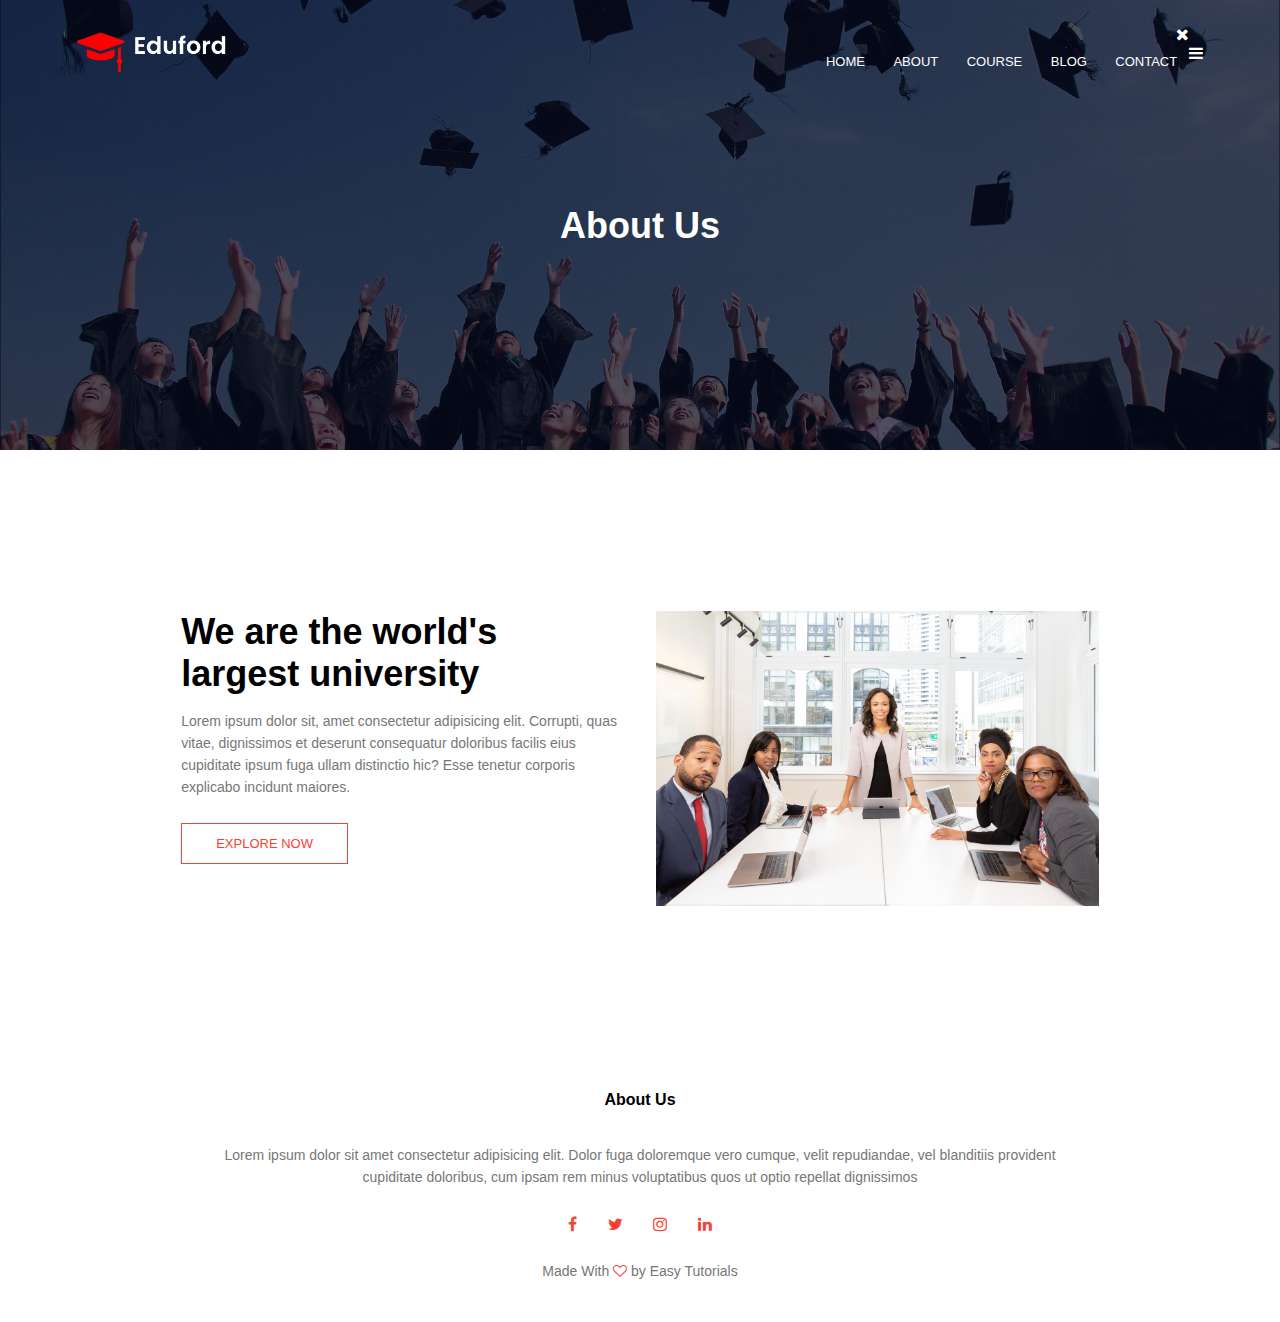
<file: about.html>
<!DOCTYPE html>
<html lang="en">
<head>
    <meta charset="UTF-8">
    <meta name="viewport" content="width=device-width, initial-scale=1.0">
    <title>University Website Design</title>
    <link rel="stylesheet" href="style.css">
    <link rel="stylesheet"  href="https://stackpath.bootstrapcdn.com/font-awesome/4.7.0/css/font-awesome.min.css">
</head>
<body>
    <section class=" sub-header">
        <nav>
            <a href="index.html"><img src="images/logo.png"></a>
            <div class="nav-links">
                <i class="fa fa-times"></i>
                <ul>
                    <li><a href="index.html">HOME</a></li>
                    <li><a href="about.html">ABOUT</a></li>
                    <li><a href="course.html">COURSE</a></li>
                    <li><a href="blog.html">BLOG</a></li>
                    <li><a href="contact.html">CONTACT</a></li>
                </ul>

            </div>
            <i class="fa fa-bars"></i>
        </nav>
        <h1>About Us</h1>

    </section>
    <!-----about us-->
    <section class="about-us">
        <div class="row">
         <div class="about-col">
         <h1>We are the world's largest university</h1>
         <p>Lorem ipsum dolor sit, amet consectetur adipisicing elit. 
            Corrupti, quas vitae, dignissimos et deserunt consequatur doloribus facilis eius 
            cupiditate ipsum fuga ullam distinctio hic? Esse tenetur corporis explicabo incidunt maiores.</p>
            <a href="" class="hero-btn red-btn">EXPLORE NOW</a>
         </div>
         <div class="about-col">
            <img src="images/about.jpg">

         </div>
        </div>
    </section>

    
    
    <!----Footer-->
    <section class="footer">
        <h4>About Us</h4>
        <p>Lorem ipsum dolor sit amet consectetur adipisicing elit. 
            Dolor fuga doloremque vero cumque, velit repudiandae, vel blanditiis provident<br> cupiditate doloribus,
             cum ipsam rem minus voluptatibus quos ut optio repellat dignissimos</p>
             <div class="icons">
                <i class="fa fa-facebook"></i>
                <i class="fa fa-twitter"></i>
                <i class="fa fa-instagram"></i>
                <i class="fa fa-linkedin"></i>
              </div>
              <p>Made With <i class="fa fa-heart-o"></i> by Easy Tutorials</p>
         
    </section>
</body>
</html>
</file>
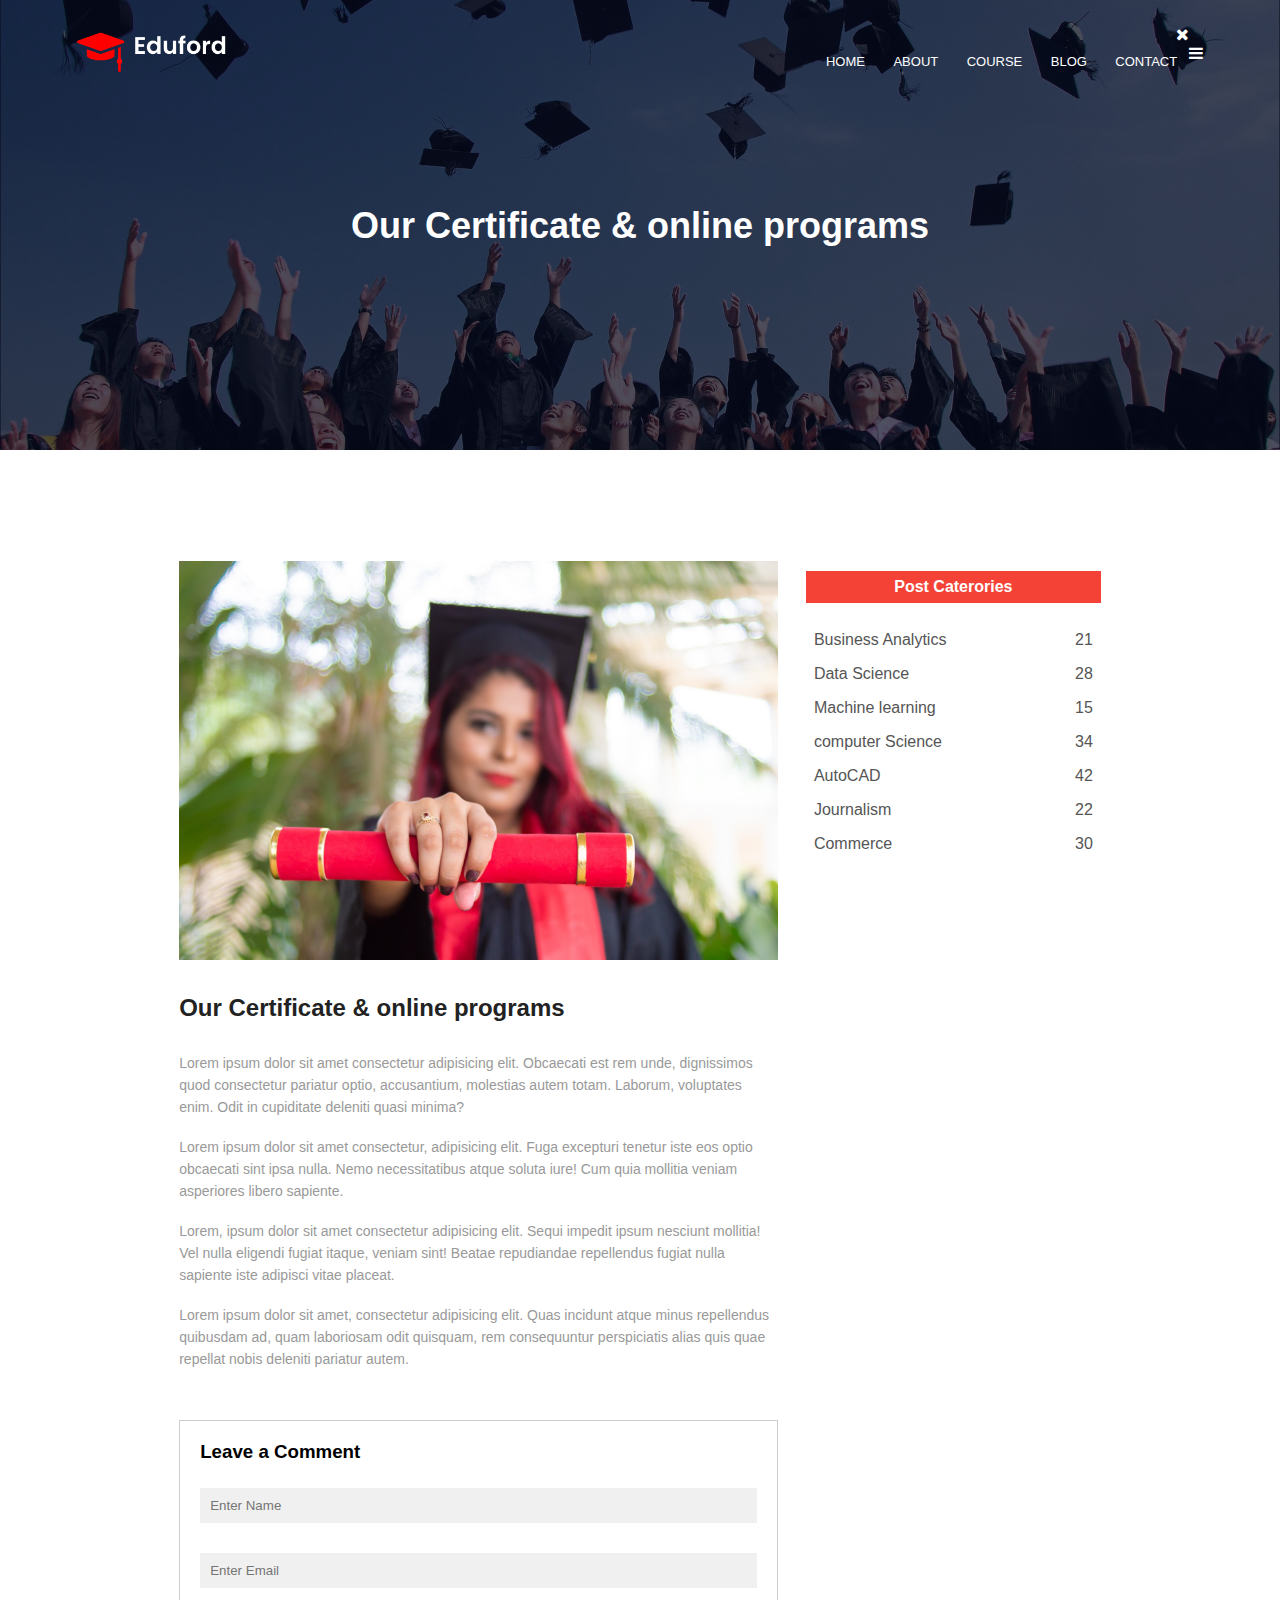
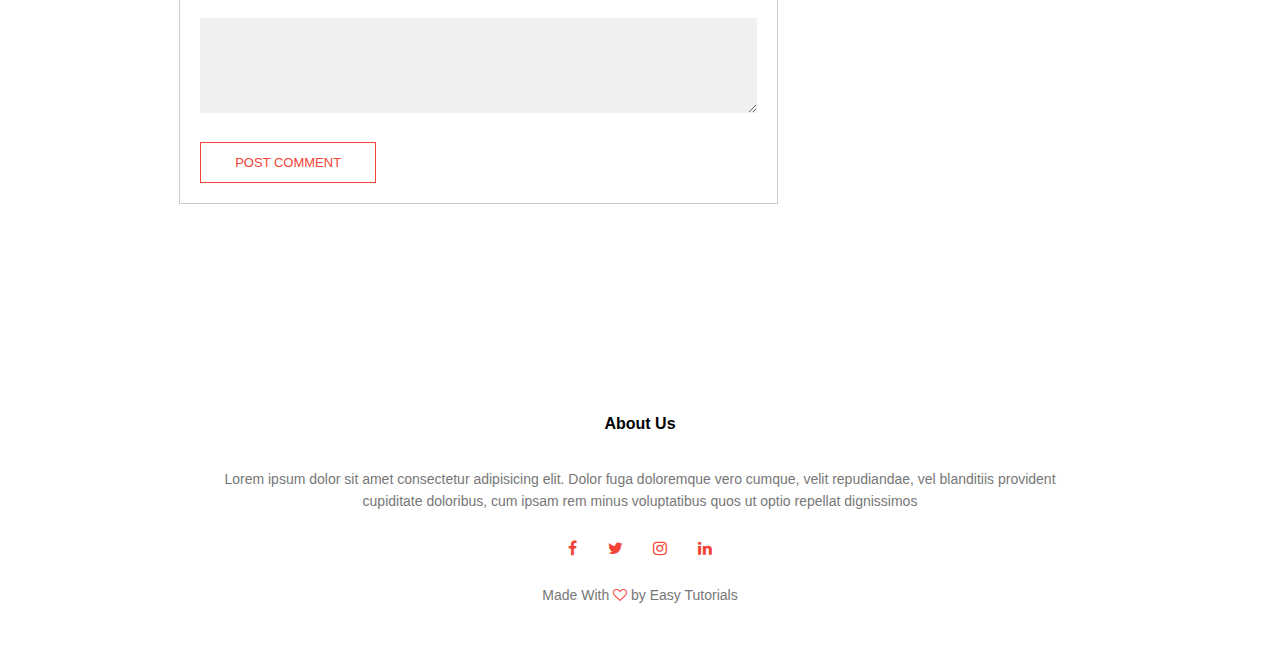
<file: blog.html>
<!DOCTYPE html>
<html lang="en">
<head>
    <meta charset="UTF-8">
    <meta name="viewport" content="width=device-width, initial-scale=1.0">
    <title>University Website Design</title>
    <link rel="stylesheet" href="style.css">
    <link rel="stylesheet"  href="https://stackpath.bootstrapcdn.com/font-awesome/4.7.0/css/font-awesome.min.css">
</head>
<body>
    <section class=" sub-header">
        <nav>
            <a href="index.html"><img src="images/logo.png"></a>
            <div class="nav-links">
                <i class="fa fa-times"></i>
                <ul>
                    <li><a href="index.html">HOME</a></li>
                    <li><a href="about.html">ABOUT</a></li>
                    <li><a href="course.html">COURSE</a></li>
                    <li><a href="blog.html">BLOG</a></li>
                    <li><a href="contact.html">CONTACT</a></li>
                </ul>

            </div>
            <i class="fa fa-bars"></i>
        </nav>
        <h1>Our Certificate & online programs</h1>

    </section>
    <!---blog page-->
    <section class="blog-content">
        <div class="row">
            <div class="blog-left">
                <img src="images/certificate.jpg">
                <h2>Our Certificate & online programs</h2>
                <p>Lorem ipsum dolor sit amet consectetur adipisicing elit. Obcaecati est rem unde,
                     dignissimos quod consectetur pariatur optio, accusantium, molestias autem totam.
                      Laborum, voluptates enim. Odit in cupiditate deleniti quasi minima?</p>
                      <br>
                      <p>Lorem ipsum dolor sit amet consectetur, adipisicing elit. 
                        Fuga excepturi tenetur iste eos optio obcaecati sint ipsa nulla. 
                        Nemo necessitatibus atque soluta iure! Cum quia mollitia veniam asperiores libero sapiente.</p>
                        <br>
                        <p>Lorem, ipsum dolor sit amet consectetur adipisicing elit.
                             Sequi impedit ipsum nesciunt mollitia! Vel nulla eligendi fugiat itaque, veniam sint!
                              Beatae repudiandae repellendus fugiat nulla sapiente iste adipisci vitae placeat.</p>
                              <br>
                              <p>Lorem ipsum dolor sit amet, consectetur adipisicing elit. 
                                Quas incidunt atque minus repellendus quibusdam ad, quam laboriosam odit quisquam,
                                 rem consequuntur perspiciatis alias quis quae repellat nobis deleniti pariatur autem.</p>


               <div class="comment-box">
                <h3>Leave a Comment</h3>

                <form class="comment-form">
                    <input type="text" placeholder="Enter Name">
                    <input type="text" placeholder="Enter Email">
                    <textarea rows="5" placeholder="Your Comment">
                    </textarea>
                    <button type="submit" class="hero-btn red-btn">POST COMMENT</button>
                </form>

               </div>



            </div>
            <div class="blog-right">
            <h3>Post Caterories</h3>
            <div>
                <span>Business Analytics</span>
                <span>21</span>
            </div>
            <div>
                <span>Data Science</span>
                <span>28</span>
            </div>
            <div>
                <span>Machine learning</span>
                <span>15</span>
            </div>
            <div>
                <span>computer Science</span>
                <span>34</span>
            </div>
            <div>
                <span>AutoCAD</span>
                <span>42</span>
            </div>
            <div>
                <span>Journalism</span>
                <span>22</span>
            </div>
            <div>
                <span>Commerce</span>
                <span>30</span>
            </div>

          </div>
        </div>

    </section>
    
    

    
    
    <!----Footer-->
    <section class="footer">
        <h4>About Us</h4>
        <p>Lorem ipsum dolor sit amet consectetur adipisicing elit. 
            Dolor fuga doloremque vero cumque, velit repudiandae, vel blanditiis provident<br> cupiditate doloribus,
             cum ipsam rem minus voluptatibus quos ut optio repellat dignissimos</p>
             <div class="icons">
                <i class="fa fa-facebook"></i>
                <i class="fa fa-twitter"></i>
                <i class="fa fa-instagram"></i>
                <i class="fa fa-linkedin"></i>
              </div>
              <p>Made With <i class="fa fa-heart-o"></i> by Easy Tutorials</p>
         
    </section>
</body>
</html>
</file>
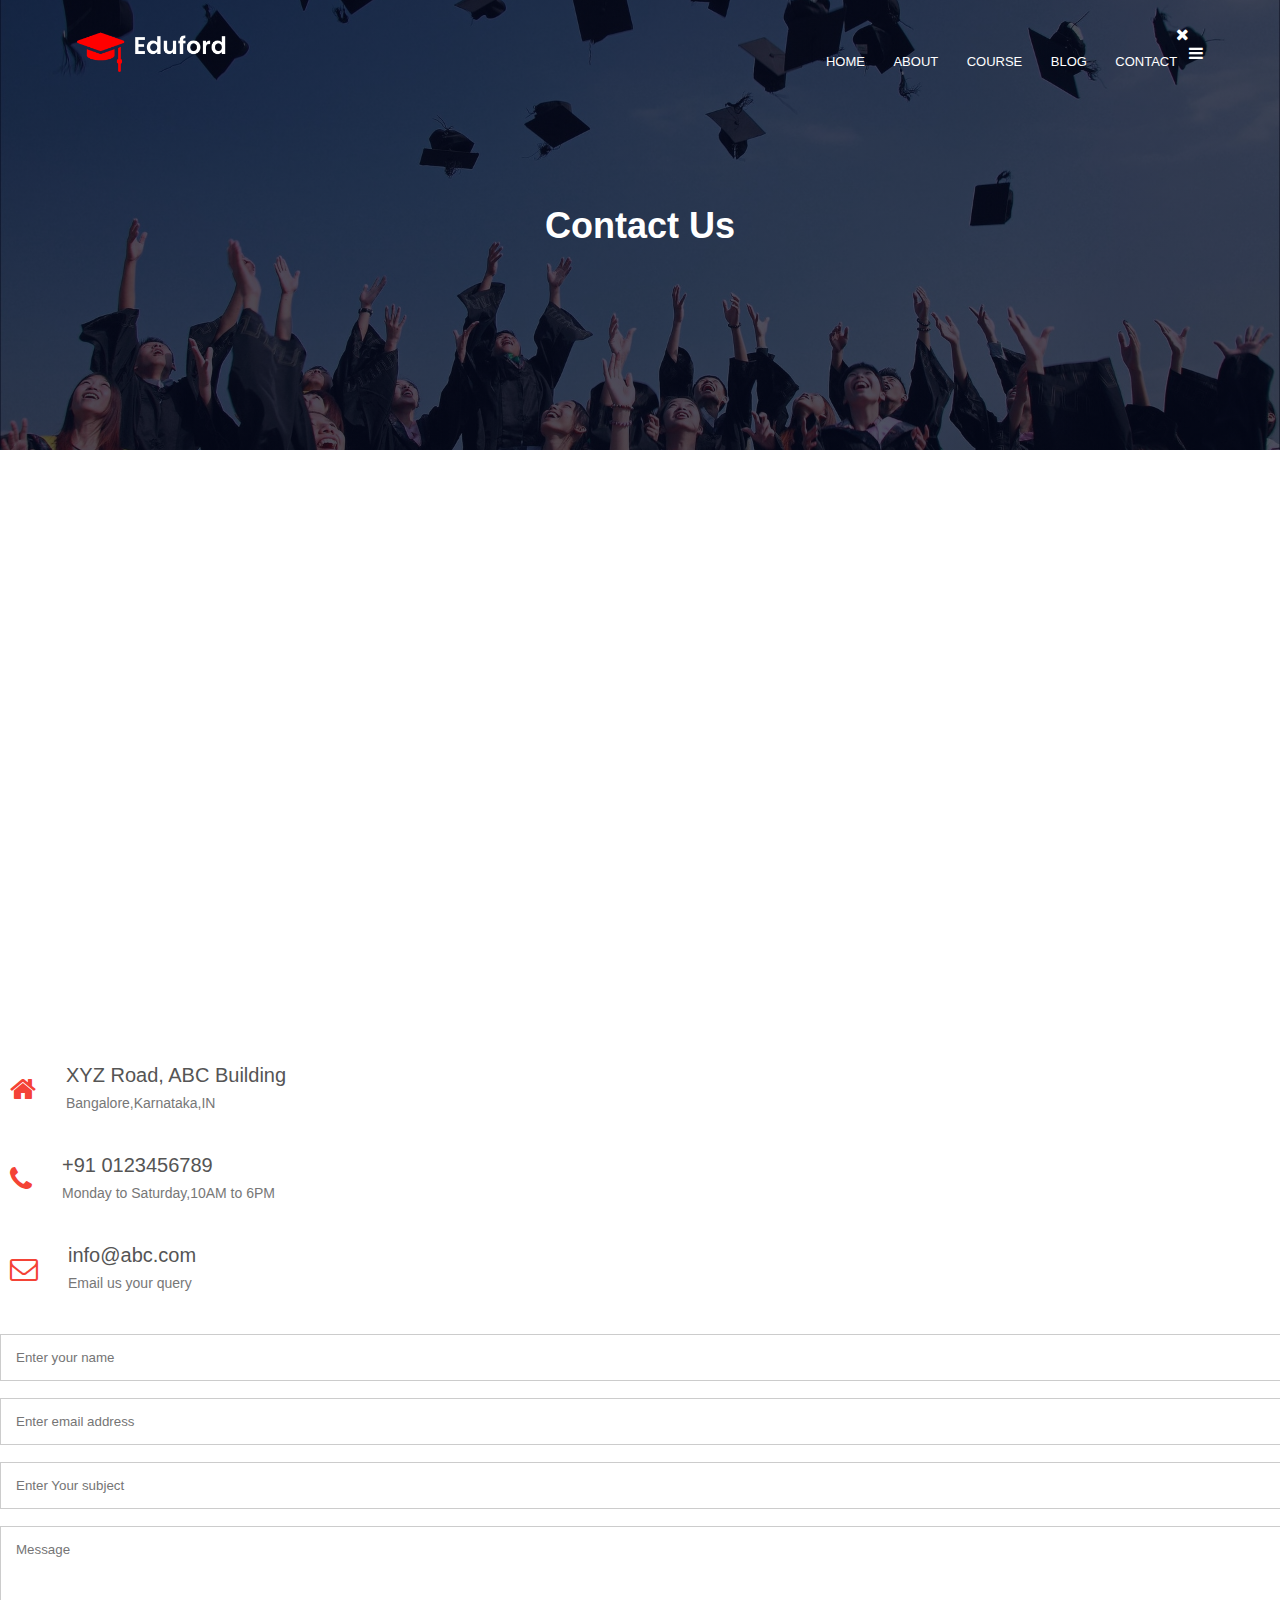
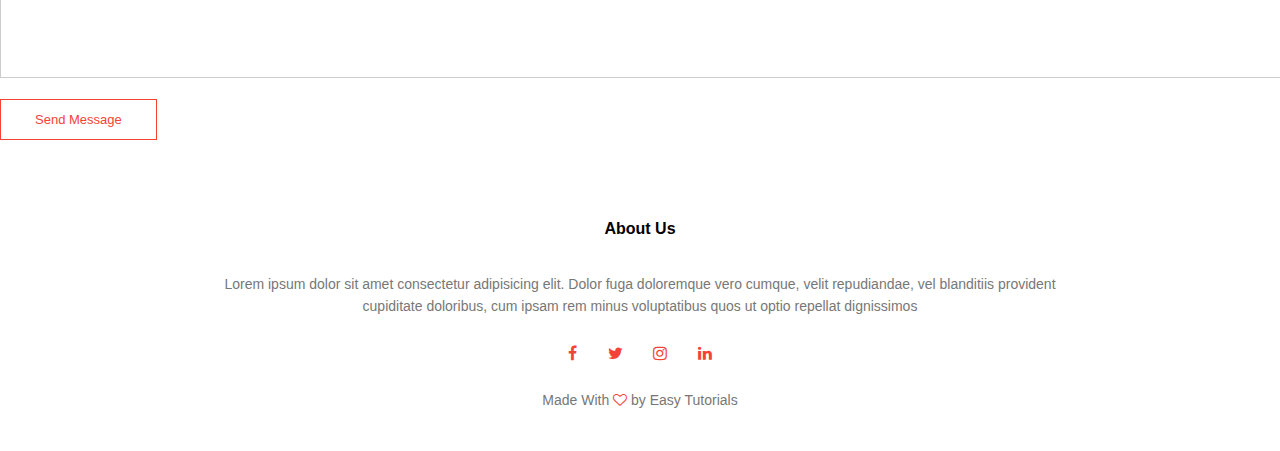
<file: contact.html>
<!DOCTYPE html>
<html lang="en">
<head>
    <meta charset="UTF-8">
    <meta name="viewport" content="width=device-width, initial-scale=1.0">
    <title>University Website Design</title>
    <link rel="stylesheet" href="style.css">
    <link rel="stylesheet"  href="https://stackpath.bootstrapcdn.com/font-awesome/4.7.0/css/font-awesome.min.css">
</head>
<body>
    <section class=" sub-header">
        <nav>
            <a href="index.html"><img src="images/logo.png"></a>
            <div class="nav-links">
                <i class="fa fa-times"></i>
                <ul>
                    <li><a href="index.html">HOME</a></li>
                    <li><a href="about.html">ABOUT</a></li>
                    <li><a href="course.html">COURSE</a></li>
                    <li><a href="blog.html">BLOG</a></li>
                    <li><a href="contact.html">CONTACT</a></li>
                </ul>

            </div>
            <i class="fa fa-bars"></i>
        </nav>
        <h1>Contact Us</h1>

    </section>

    <!---contact us-->
    <section class="location">
        <iframe src="https://www.google.com/maps/embed?pb=!1m18!1m12!1m3!1d497698.77492875466!2d77.3012694531081!3d12.954459531495921!2m3!1f0!2f0!3f0!3m2!1i1024!2i768!4f13.1!3m3!1m2!1s0x3bae1670c9b44e6d%3A0xf8dfc3e8517e4fe0!2sBengaluru%2C%20Karnataka!5e0!3m2!1sen!2sin!4v1724479940418!5m2!1sen!2sin" width="600" height="450" style="border:0;" allowfullscreen="" loading="lazy" referrerpolicy="no-referrer-when-downgrade"></iframe>

    </section>
    <section class="contact us">
     <div>
        <div class="contact-col">
            <div>
                <i class="fa fa-home"></i> 
                <span>
                    <h5>XYZ Road, ABC Building</h5>
                    <p>Bangalore,Karnataka,IN</p>
                </span>
            </div>
            <div>
                <i class="fa fa-phone"></i> 
                <span>
                    <h5>+91 0123456789</h5>
                    <p>Monday to Saturday,10AM to 6PM</p>
                </span>
            </div>
            <div>
                <i class="fa fa-envelope-o"></i> 
                <span>
                    <h5>info@abc.com</h5>
                    <p>Email us your query</p>
                </span>
            </div>
        </div>
<div class="contact-col">


    <form action="">
    <input type="text" placeholder="Enter your name" required>
    <input type="email" placeholder="Enter email address" required>
    <input type="text" placeholder="Enter Your subject" required>
    <textarea rows="8" placeholder="Message" required></textarea>
    <button type="submit" class="hero-btn red-btn">Send Message</button>
</form>



</div>
     </div>
    </section>
    
    <!----Footer-->
    <section class="footer">
        <h4>About Us</h4>
        <p>Lorem ipsum dolor sit amet consectetur adipisicing elit. 
            Dolor fuga doloremque vero cumque, velit repudiandae, vel blanditiis provident<br> cupiditate doloribus,
             cum ipsam rem minus voluptatibus quos ut optio repellat dignissimos</p>
             <div class="icons">
                <i class="fa fa-facebook"></i>
                <i class="fa fa-twitter"></i>
                <i class="fa fa-instagram"></i>
                <i class="fa fa-linkedin"></i>
              </div>
              <p>Made With <i class="fa fa-heart-o"></i> by Easy Tutorials</p>
         
    </section>
</body>
</html>
</file>
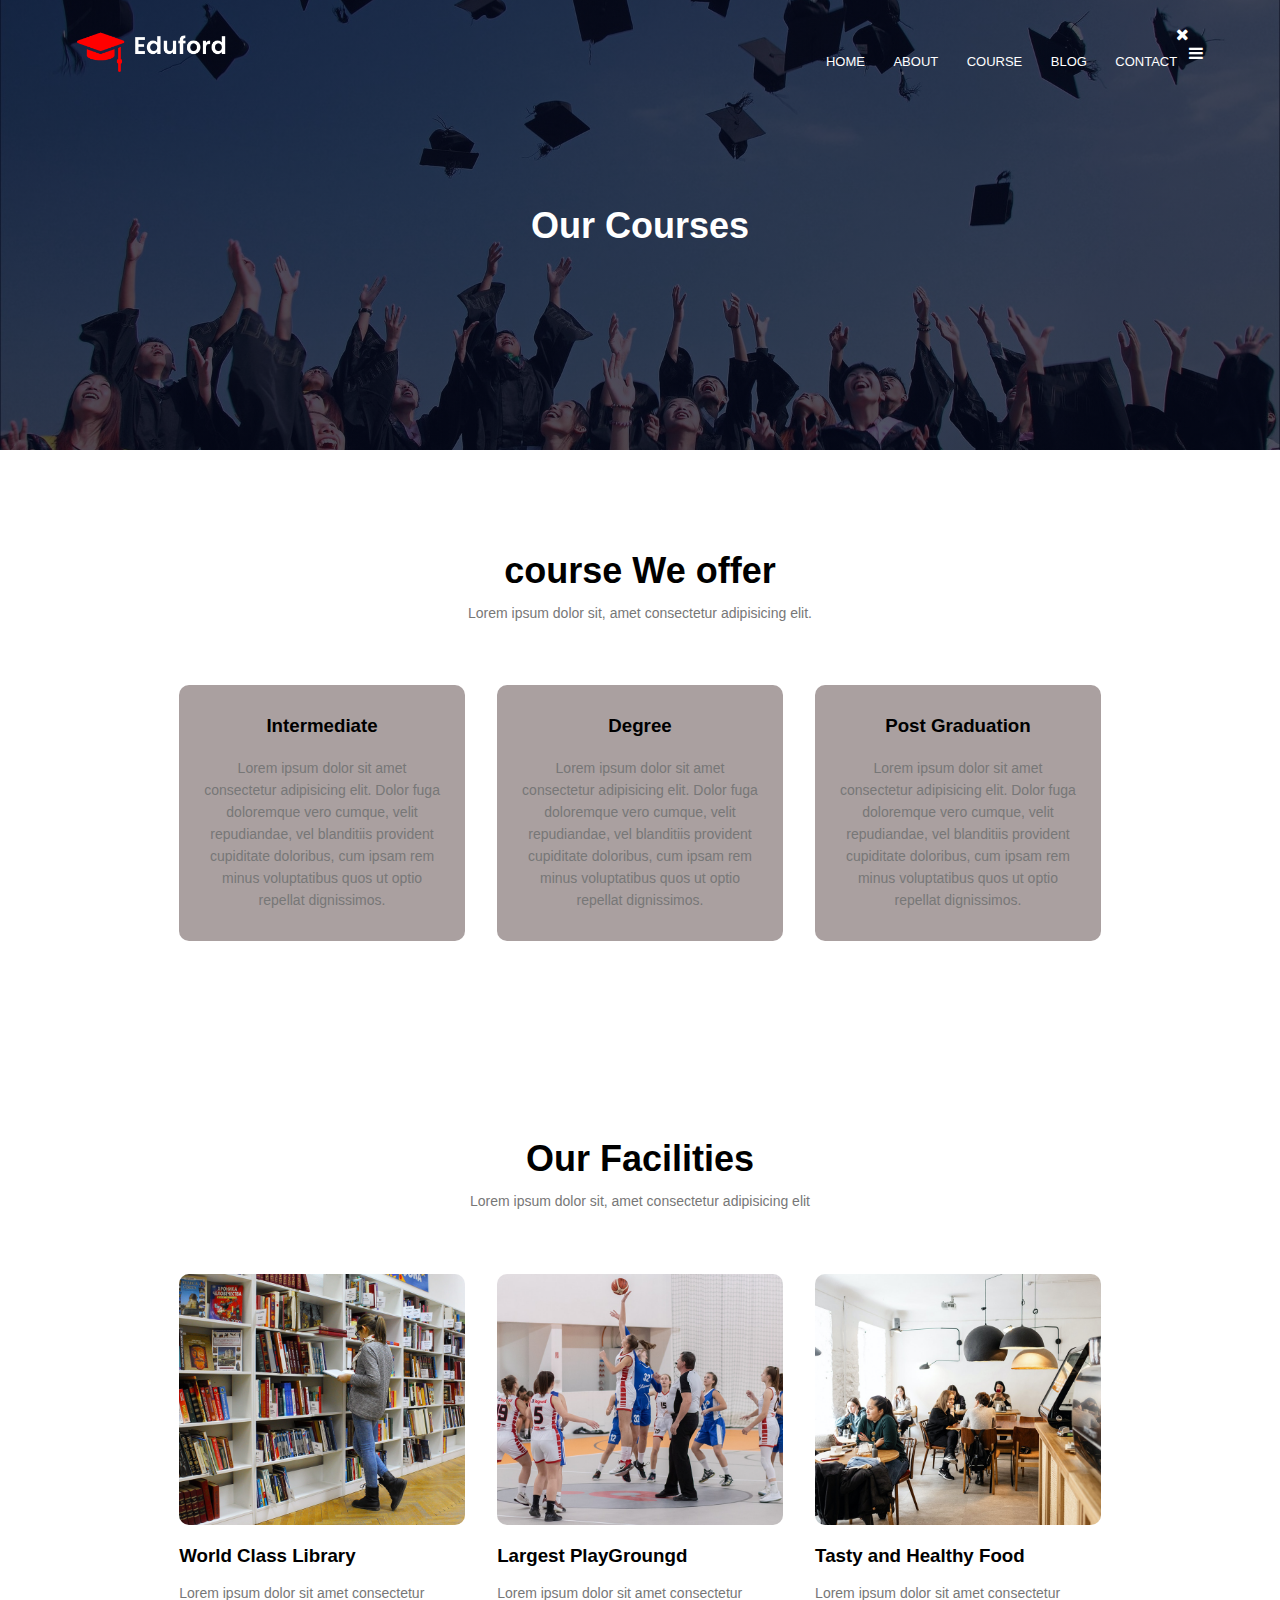
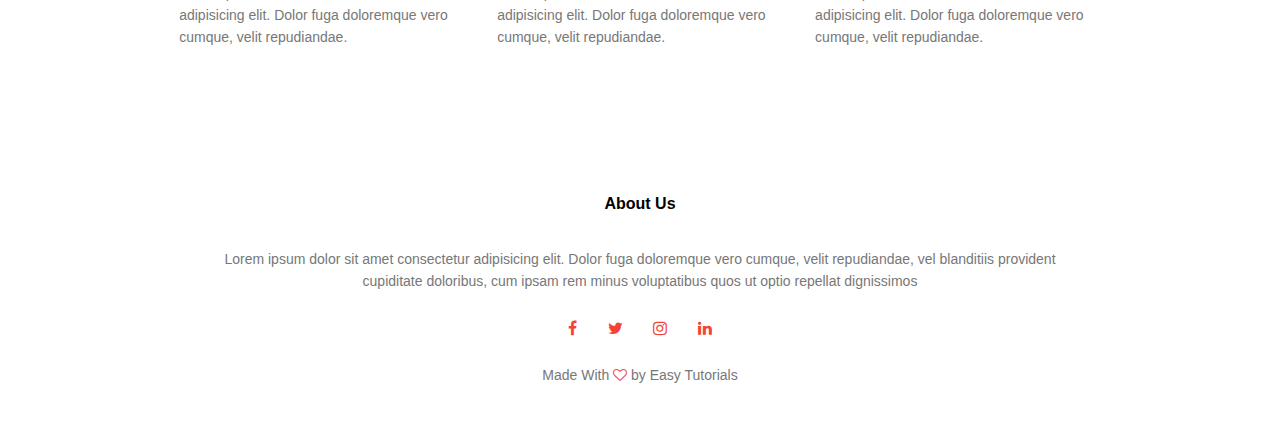
<file: course.html>
<!DOCTYPE html>
<html lang="en">
<head>
    <meta charset="UTF-8">
    <meta name="viewport" content="width=device-width, initial-scale=1.0">
    <title>University Website Design</title>
    <link rel="stylesheet" href="style.css">
    <link rel="stylesheet"  href="https://stackpath.bootstrapcdn.com/font-awesome/4.7.0/css/font-awesome.min.css">
</head>
<body>
    <section class=" sub-header">
        <nav>
            <a href="index.html"><img src="images/logo.png"></a>
            <div class="nav-links">
                <i class="fa fa-times"></i>
                <ul>
                    <li><a href="index.html">HOME</a></li>
                    <li><a href="about.html">ABOUT</a></li>
                    <li><a href="course.html">COURSE</a></li>
                    <li><a href="blog.html">BLOG</a></li>
                    <li><a href="contact.html">CONTACT</a></li>
                </ul>

            </div>
            <i class="fa fa-bars"></i>
        </nav>
        <h1>Our Courses</h1>

    </section>
    <!---Course-->
    <section class="course">
        <h1>course We offer</h1>
        <p>Lorem ipsum dolor sit, amet consectetur adipisicing elit. </p>
        <div class="row">
            <div class="course-col">
                <h3>Intermediate</h3>
                <p>Lorem ipsum dolor sit amet consectetur adipisicing elit. 
                    Dolor fuga doloremque vero cumque, velit repudiandae, vel blanditiis provident cupiditate doloribus,
                     cum ipsam rem minus voluptatibus quos ut optio repellat dignissimos.</p>

            </div>
            <div class="course-col">
                <h3>Degree</h3>
                <p>Lorem ipsum dolor sit amet consectetur adipisicing elit. 
                    Dolor fuga doloremque vero cumque, velit repudiandae, vel blanditiis provident cupiditate doloribus,
                     cum ipsam rem minus voluptatibus quos ut optio repellat dignissimos.</p>

            </div>
            <div class="course-col">
                <h3>Post Graduation</h3>
                <p>Lorem ipsum dolor sit amet consectetur adipisicing elit. 
                    Dolor fuga doloremque vero cumque, velit repudiandae, vel blanditiis provident cupiditate doloribus,
                     cum ipsam rem minus voluptatibus quos ut optio repellat dignissimos.</p>

            </div>

        </div>
    </section>
    <!---facilities-->
    <section class="facilities">
        <h1>Our Facilities</h1>
        <p>Lorem ipsum dolor sit, amet consectetur adipisicing elit</p>
        <div class="row">
            <div class="facilities-col">
                <img src="images/library.png">
                <h3>World Class Library</h3>
                <p>Lorem ipsum dolor sit amet consectetur adipisicing elit. 
                    Dolor fuga doloremque vero cumque, velit repudiandae.</p>

            </div>
            <div class="facilities-col">
                <img src="images/basketball.png">
                <h3>Largest PlayGroungd</h3>
                <p>Lorem ipsum dolor sit amet consectetur adipisicing elit. 
                    Dolor fuga doloremque vero cumque, velit repudiandae.</p>

            </div>
            <div class="facilities-col">
                <img src="images/cafeteria.png">
                <h3>Tasty and Healthy Food</h3>
                <p>Lorem ipsum dolor sit amet consectetur adipisicing elit. 
                    Dolor fuga doloremque vero cumque, velit repudiandae.</p>

            </div>
        </div>

    </section>

    

    
    
    <!----Footer-->
    <section class="footer">
        <h4>About Us</h4>
        <p>Lorem ipsum dolor sit amet consectetur adipisicing elit. 
            Dolor fuga doloremque vero cumque, velit repudiandae, vel blanditiis provident<br> cupiditate doloribus,
             cum ipsam rem minus voluptatibus quos ut optio repellat dignissimos</p>
             <div class="icons">
                <i class="fa fa-facebook"></i>
                <i class="fa fa-twitter"></i>
                <i class="fa fa-instagram"></i>
                <i class="fa fa-linkedin"></i>
              </div>
              <p>Made With <i class="fa fa-heart-o"></i> by Easy Tutorials</p>
         
    </section>
</body>
</html>
</file>
<file: style.css>
*{
    margin: 0;
    padding: 0;
    font-family: 'poppins', sans-serif;
}
.header{
    min-height: 100vh;
    width:100%;
    background-image:linear-gradient(rgba(4,9,30,0.7),rgba(4,9,30,0.7)),url(images/banner.png);
    background-position: center;
    background-size: cover;
    position: relative;
}
nav{
    display:flex;
    padding: 2% 6%;
    justify-content: space-between;
    align-items: center;
}
nav img{
    width: 150px;
}
.nav-links{
    flex:1;
    text-align: right;
}
.nav-links ul li{
 list-style: none;
 display: inline-block;
 padding: 8px 12px;
 position: relative;
}
.nav-links ul li a{
 color: #fff;
 text-decoration: none;
 font-size: 13px;
}
.nav-links ul li::after{
content:'';
width:0%;
height: 2px;
background: #f44336;
display: block;
margin: auto;
transition: 0.5s;
}
.nav-links ul li:hover::after{
width:100%;

}
.text-box{
    width: 90%;
    color: #fff;
    position: absolute;
    top: 50%;
    left: 50%;
    transform: translate(-50%,-50%);
    text-align: center;
}
.text-box h1{
    font-size: 62px;
}
.text-box p{
    margin: 10px 0 40px;
    font-size: 14px;
    color: #fff;
}
.hero-btn{
display: inline-block;
text-decoration: none;
color: #fff;
border: 1px solid #fff;
padding: 12px 34px;
font-size: 13px;
background: transparent;
position: relative;
cursor: pointer;
}
.hero-btn:hover{
    border: 1px solid #f44336;
    background: #f44336;
    transition: 1s;

}
nav.fa{
    display: none;
}
@media(max-width:700px){
    .text-box h1{
        font-size: 20px;
}
.nav-links ul li{
    display: block;
}
.nav-links{
    position: fixed;
    background: #f44336;
    height: 100vh;
    width: 200px;
    top:0;
    right: -200px;
    text-align: left;
    z-index:2;
    transition: 1s;
}
nav.fa{
    display: block;
    color:#fff;
    margin:10px;
    font-size: 22px;
    cursor: pointer;
}
.nav-links ul{
    padding:30px;
}
}
/*-----course-----*/
.course{
 width:80%;
 margin:auto;
 text-align:center;
 padding-top: 100px;
}
h1{
    font-size: 36px;
    font-weight: 600;
}
p{
    color:#777;
    font-size: 14px;
    font-weight: 300;
    line-height: 22px;
    padding: 10px;
}
.row{
    margin: 5%;
    display: flex;
    justify-content: space-between;
}
.course-col{
    flex-basis: 31%;
    background: #aaa0a0;
    border-radius: 10px;
    margin-bottom: 5%;
    padding: 20px 12px;
    box-sizing: border-box;
    transition: 0.5s;
}
h3{
    text-align: center;
    font-weight: 600;
    margin: 10px 0;
}
.course-col:hover{
    box-shadow: 0 0 20px 0px rgba(0,0,0,0.2);
}
@media(max-width:700px){
    .row{
        flex-direction:column;
    }
}
/* ------campus----- */
.campus{
    width:80%;
    margin: auto;
    text-align: center;
    padding-top: 50px;
}
.campus-col{
    flex-basis: 32%;
    border-radius: 10px;
    margin-bottom: 30px;
    position: relative;
    overflow: hidden;
}
.campus-col img{
    width: 100%;
    display:block;
}
.layer{
    background: transparent;
    height: 100%;
    width: 100%;
    position: absolute;
    top:0;
    left:0;
    transition: 0.5s;
}
.layer:hover{
    background: rgba(226,0,0,0.7);
}
.layer h3{
    width: 100%;
    font-weight: 500;
    color: #fff;
    font-size: 26px;
    bottom: 0;
    left: 50%;
    transform: translateX(-50%);
    position: absolute;
    opacity: 0;
    transition: 0.5s;
}
.layer:hover h3{
    bottom:49%;
    opacity: 1;
}
/* -----facilities */
.facilities{
    width: 80%;
    margin: auto;
    text-align: center;
    padding-top: 100px;
}
.facilities-col{
    flex-basis: 31%;
    border-radius:10px;
    margin-bottom:5%;
    text-align:left;
}

.facilities-col img{
    width:100%;
    border-radius:10px;
}
.facilities-col p{
    padding:0;
}
.facilities-col h3{
    margin-top: 16px;
    margin-bottom:15px;
    text-align:left;
}
/* ---testimolies-- */
.testimonials{
    width:80%;
    margin:auto;
    padding-top:100px;
    text-align:center;
}
.testimonial-col{
    flex-basis: 44%;
    border-radius: 10px;
    margin-bottom: 5%;
    text-align: left;
    background: #fff3f3;
    padding: 25px;
    cursor: pointer;
    display: flex;

}
.testimonial-col img{
    height: 40px;
    margin-left: 5px;
    margin-right: 30px;
    border-radius: 50%;
}
.testimonial-col p{
    padding: 0;
}
.testimonial-col h3{
    margin-top: 15px;
    text-align: left;
}
.testimonial-col .fa{
    color:#f44336;
}
@media(max-width:700px){
    .testimonial-col img{
        margin-left:0px;
        margin-right:15px;
    }
}

/* -----call to action */
.cta{
    margin: 100px auto;
    width:80%;
    background-image: linear-gradient(rgba(0,0,0,0.7),rgba(0,0,0,0.7)),url(images/banner2.jpg);
    background-position: center;
    background-size: cover;
    border-radius: 10px;
    text-align: center;
    padding: 100px 0;
}
.cta h1{
    color:#fff;
    margin-bottom: 40px;
    padding:0;
}
@media(max-width:700px){
    .cta h1{
        font-size:24px;
    }
}
/* ---footer--- */
.footer{
    width: 100%;
    text-align: center;
    padding: 30px 0;
}
.footer h4{
    margin-bottom: 25px;
    margin-top: 20px;
    font-weight: 600;
}
/* ----footer--- */
.icons .fa{
    color:#f44336;
    margin:0 13px;
    cursor:pointer;
    padding: 18px 0;
}
.fa-heart-o{
    color:#f44336;
}

/* ----about us--- */
.sub-header{
      height:50vh;
      width:100%;
      background-image: linear-gradient(rgba(4,9,30,0.7),rgba(4,9,30,0.7)),url(images/background.jpg);
      background-position: center;
      background-size: cover;
      text-align:center;
      color:#fff;
}
.sub-header h1{
    margin-top: 100px;
}
.about-us{
    width:80%;
    margin: auto;
    padding-top: 80px;
    padding-bottom: 50px;
}
.about-col{
    flex-basis: 48%;
    padding: 30px 2px;
}
.about-col img{
     width:100%;
}
.about-col p{
    padding: 15px 0 25px;
}
.red-btn{
    border: 1px solid #f44336;
    background: transparent;
    color:#f44336;
}
.red-btn:hover{
    color:#fff;
}
/* ----blog-content-- */
.blog-content{
    width: 80%;
    margin:auto;
    padding:60px 0;
}
.blog-left{
    flex-basis: 65%;

}
.blog-left img{
    width:100%;
}
.blog-left h2{
    color:#222;
    font-weight:600;
    margin:30px 0;
}
.blog-left p{
    color:#999;
    padding:0;
}
.blog-right{
    flex-basis: 32%;
}
.blog-right h3{
    background: #f44336;
    color: #fff;
    padding: 7px 0;
    font-size: 16px;margin-bottom: 20px;
}
.blog-right div{
    display: flex;
    align-items: center;
    justify-content: space-between;
    color: #555;
    padding: 8px;
    box-sizing: border-box;
}
.comment-box{
    border:1px solid #ccc;
    margin:50px 0;
    padding:10px 20px;
}
.comment-box h3{
    text-align:left;
}
.comment-form input, .comment-form textarea{
    width:100%;
    padding:10px;
    margin:15px 0;
    box-sizing:border-box;
    border:none;
    outline:none;
    background:#f0f0f0;
}
.comment-form button{
    margin:10px 0;
}
@media (max-width:700px){
     .sub-header h1{
     font-size: 24px;
     }
    }
    /* ---contact us--- */
.location{
width:80%;
margin:auto;
padding:80px 0;
}
.location iframe{
    width:100%;
}

.contact-us{
    width:80%;
    margin:auto;

}
.contact-col{
    flex-basis: 48%;
    margin-bottom: 30px;
}
.contact-col div{
    display:flex;
    align-items:center;
    margin-bottom:40px;
}
.contact-col div .fa{
    font-size:28px;
    color:#f44336;
    margin:10px;
    margin-right:30px;
}
.contact-col div p{
    padding:0;
}
.contact-col div h5{
    font-size: 20px;
    margin-bottom: 5px;
    color:#555;
    font-weight: 400;
}
.contact-col input, .contact-col textarea{
    width:100%;
    padding:15px;
    margin-bottom:17px;
    outline:none;
    border:1px solid #ccc;
}
</file>
